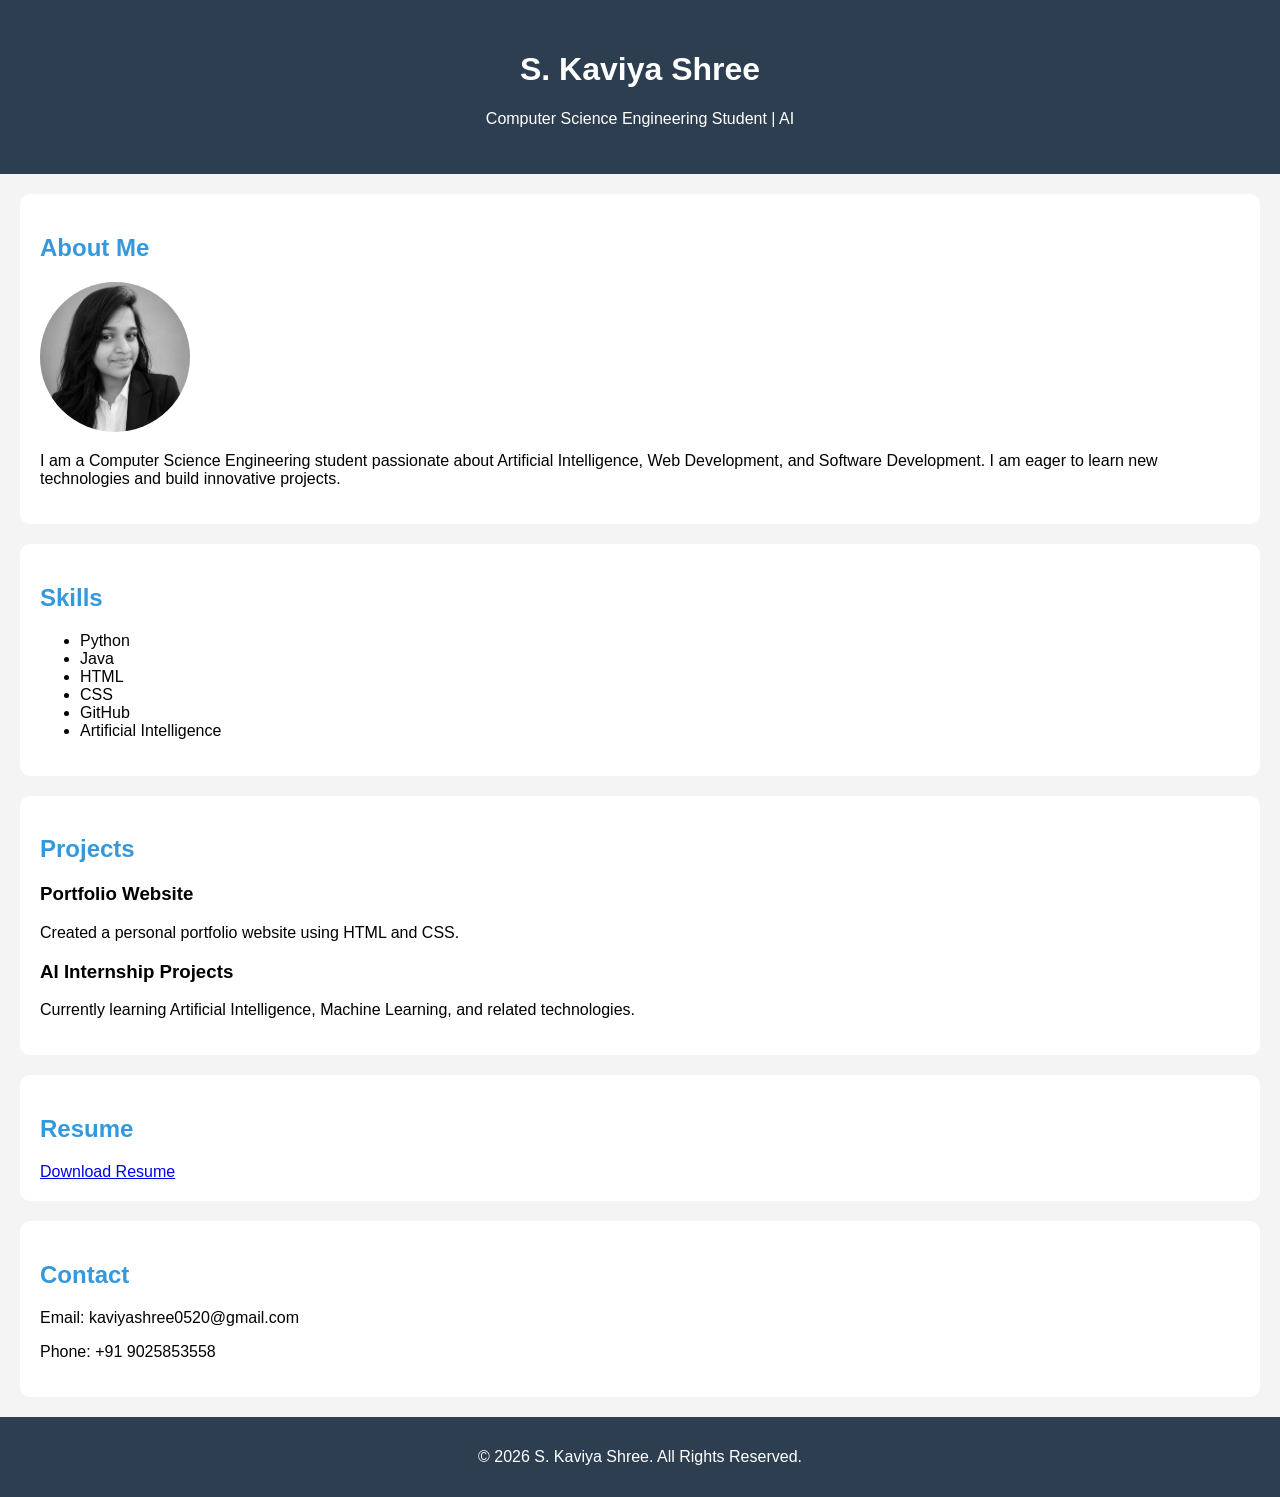
<file: index.html>
<!DOCTYPE html>
<html>
<head>
    <title>Kaviya Portfolio</title>
    <link rel="stylesheet" href="style.css">
</head>
<body>

<header>
    <h1>S. Kaviya Shree</h1>
    <p>Computer Science Engineering Student | AI </p>
</header>

<section>
    <h2>About Me</h2>

    <img src="photo.jpeg" alt="Kaviya Photo" width="150">

    <p>
        I am a Computer Science Engineering student passionate about
        Artificial Intelligence, Web Development, and Software Development.
        I am eager to learn new technologies and build innovative projects.
    </p>
</section>

<section>
    <h2>Skills</h2>
    <ul>
        <li>Python</li>
        <li>Java</li>
        <li>HTML</li>
        <li>CSS</li>
        <li>GitHub</li>
        <li>Artificial Intelligence</li>
    </ul>
</section>

<section>
    <h2>Projects</h2>

    <h3>Portfolio Website</h3>
    <p>Created a personal portfolio website using HTML and CSS.</p>

    <h3>AI Internship Projects</h3>
    <p>Currently learning Artificial Intelligence, Machine Learning, and related technologies.</p>
</section>

<section>
    <h2>Resume</h2>
    <a href="Kaviyashree_Resume.pdf" target="_blank">
        Download Resume
    </a>
</section>

<section>
    <h2>Contact</h2>
    <p>Email: kaviyashree0520@gmail.com</p>
    <p>Phone: +91 9025853558</p>
</section>

<footer>
    <p>© 2026 S. Kaviya Shree. All Rights Reserved.</p>
</footer>

</body>
</html>
</file>
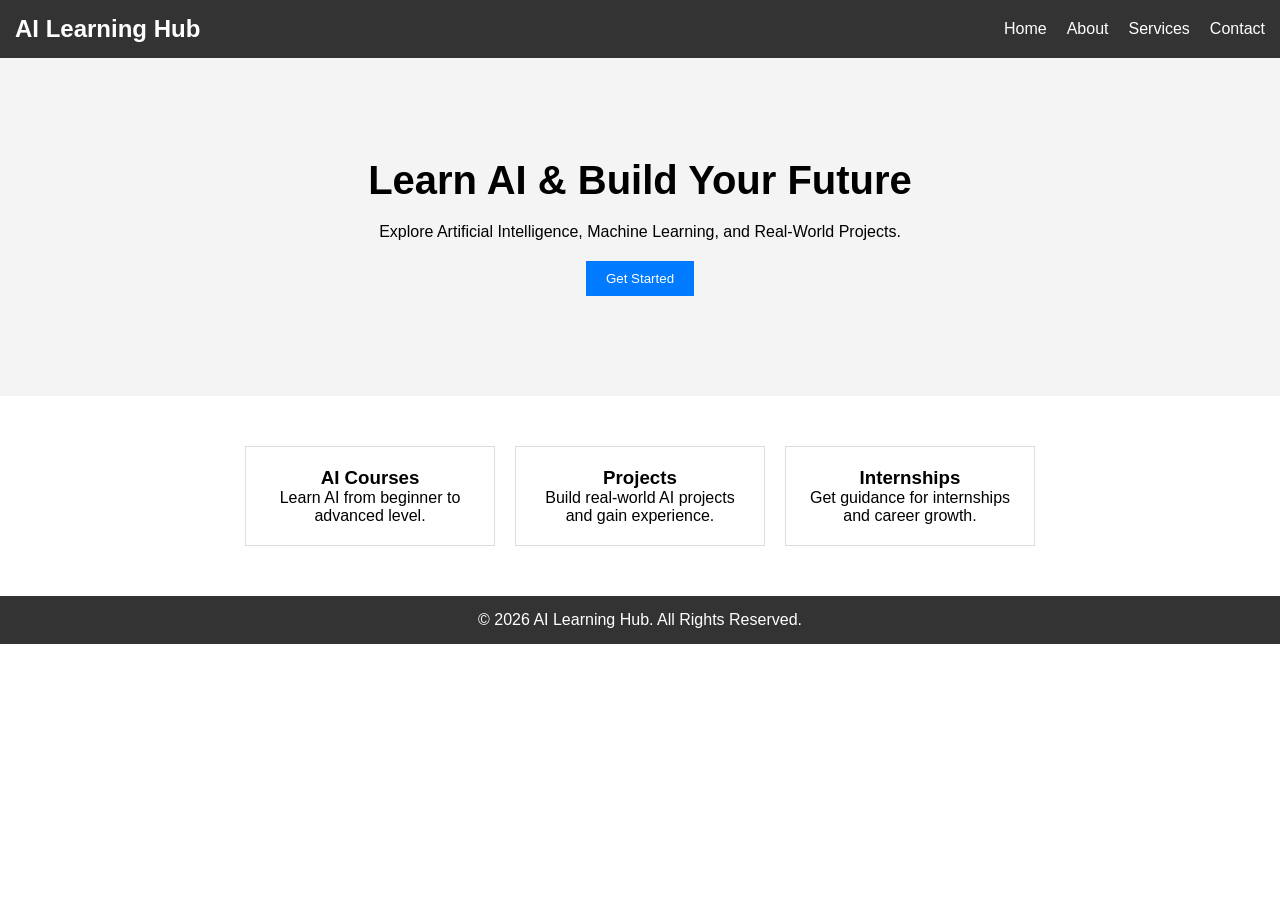
<file: Landing_Page/index.html>
<!DOCTYPE html>
<html lang="en">
<head>
    <meta charset="UTF-8">
    <meta name="viewport" content="width=device-width, initial-scale=1.0">
    <title>AI Learning Hub</title>
    <link rel="stylesheet" href="style.css">
</head>
<body>

    <header>
        <nav>
            <h2>AI Learning Hub</h2>
            <ul>
                <li><a href="#">Home</a></li>
                <li><a href="#">About</a></li>
                <li><a href="#">Services</a></li>
                <li><a href="#">Contact</a></li>
            </ul>
        </nav>
    </header>

    <section class="hero">
        <h1>Learn AI & Build Your Future</h1>
        <p>Explore Artificial Intelligence, Machine Learning, and Real-World Projects.</p>
        <button>Get Started</button>
    </section>

    <section class="features">
        <div class="card">
            <h3>AI Courses</h3>
            <p>Learn AI from beginner to advanced level.</p>
        </div>

        <div class="card">
            <h3>Projects</h3>
            <p>Build real-world AI projects and gain experience.</p>
        </div>

        <div class="card">
            <h3>Internships</h3>
            <p>Get guidance for internships and career growth.</p>
        </div>
    </section>

    <footer>
        <p>&copy; 2026 AI Learning Hub. All Rights Reserved.</p>
    </footer>

</body>
</html>
</file>
<file: style.css>
body{
    font-family: Arial, sans-serif;
    margin:0;
    padding:0;
    background:#f4f4f4;
}

header{
    background:#2c3e50;
    color:white;
    text-align:center;
    padding:30px;
}

section{
    background:white;
    margin:20px;
    padding:20px;
    border-radius:10px;
}

h2{
    color:#3498db;
}

img{
    border-radius:50%;
}

footer{
    background:#2c3e50;
    color:white;
    text-align:center;
    padding:15px;
}
</file>
<file: Landing_Page/style.css>
*{
    margin:0;
    padding:0;
    box-sizing:border-box;
}

body{
    font-family:Arial, sans-serif;
}

header{
    background:#333;
    color:white;
    padding:15px;
}

nav{
    display:flex;
    justify-content:space-between;
    align-items:center;
}

nav ul{
    display:flex;
    list-style:none;
}

nav ul li{
    margin-left:20px;
}

nav ul li a{
    color:white;
    text-decoration:none;
}

.hero{
    text-align:center;
    padding:100px 20px;
    background:#f4f4f4;
}

.hero h1{
    font-size:40px;
    margin-bottom:20px;
}

.hero button{
    padding:10px 20px;
    margin-top:20px;
    background:#007bff;
    color:white;
    border:none;
    cursor:pointer;
}

.features{
    display:flex;
    justify-content:center;
    gap:20px;
    padding:50px;
}

.card{
    border:1px solid #ddd;
    padding:20px;
    width:250px;
    text-align:center;
}

footer{
    background:#333;
    color:white;
    text-align:center;
    padding:15px;
}
</file>
